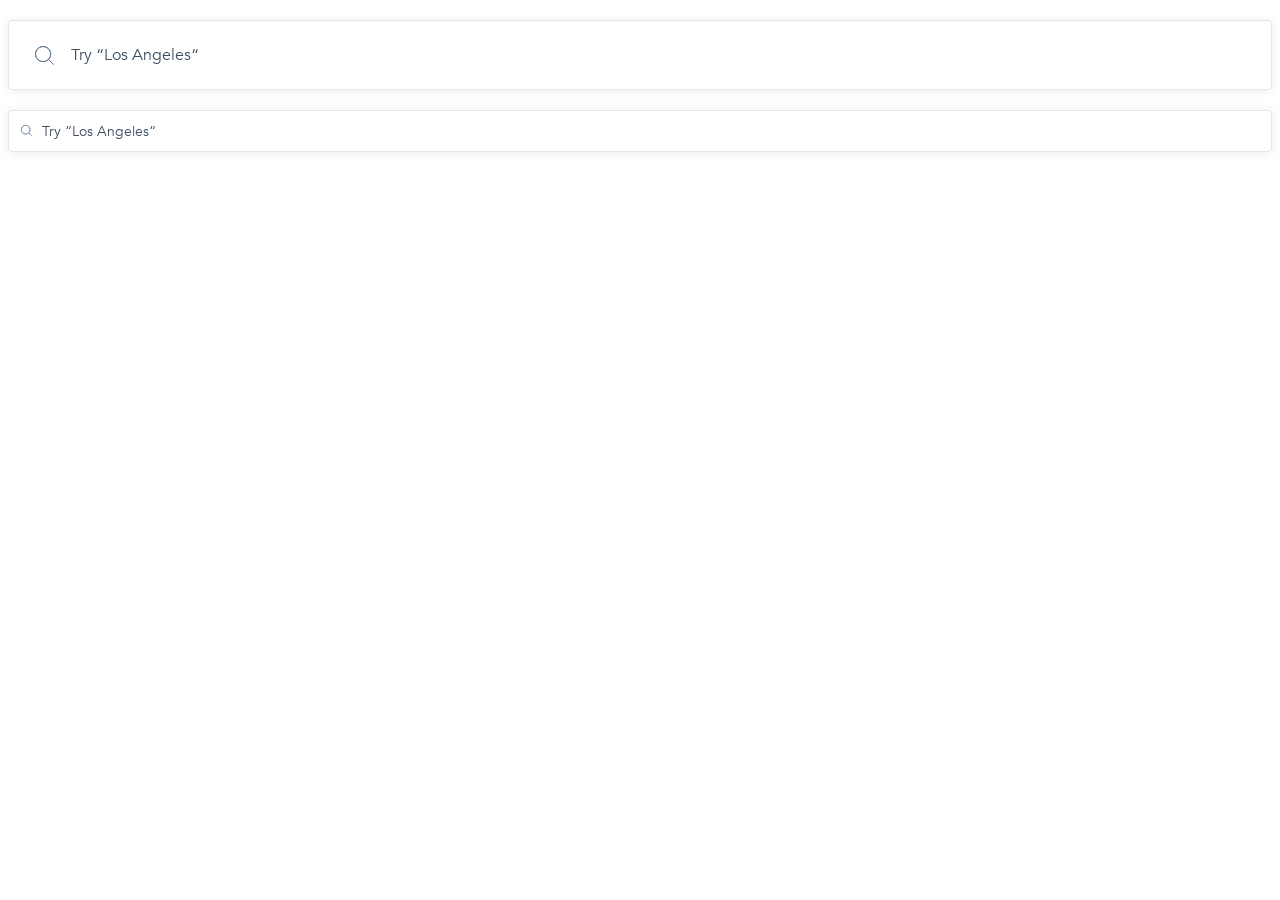
<file: index.html>
<!doctype html><html lang="en"><head><meta charset="utf-8"><meta name="viewport" content="width=device-width, user-scalable=no, initial-scale=1.0, maximum-scale=1.0, minimum-scale=1.0"><meta http-equiv="X-UA-Compatible" content="ie=edge"><title>Document</title><link rel="stylesheet" href="index.6a8fd821.css"></head><body> <form data-qa="big" class="forms forms-big"> <input type="search" data-qa="keypress" placeholder="Try “Los Angeles“" class="forms__input input input-big"> </form> <form data-qa="small" class="forms forms-small"> <input type="search" data-qa="hover" placeholder="Try “Los Angeles“" class="forms__input input input-small"> </form> </body></html>
</file>
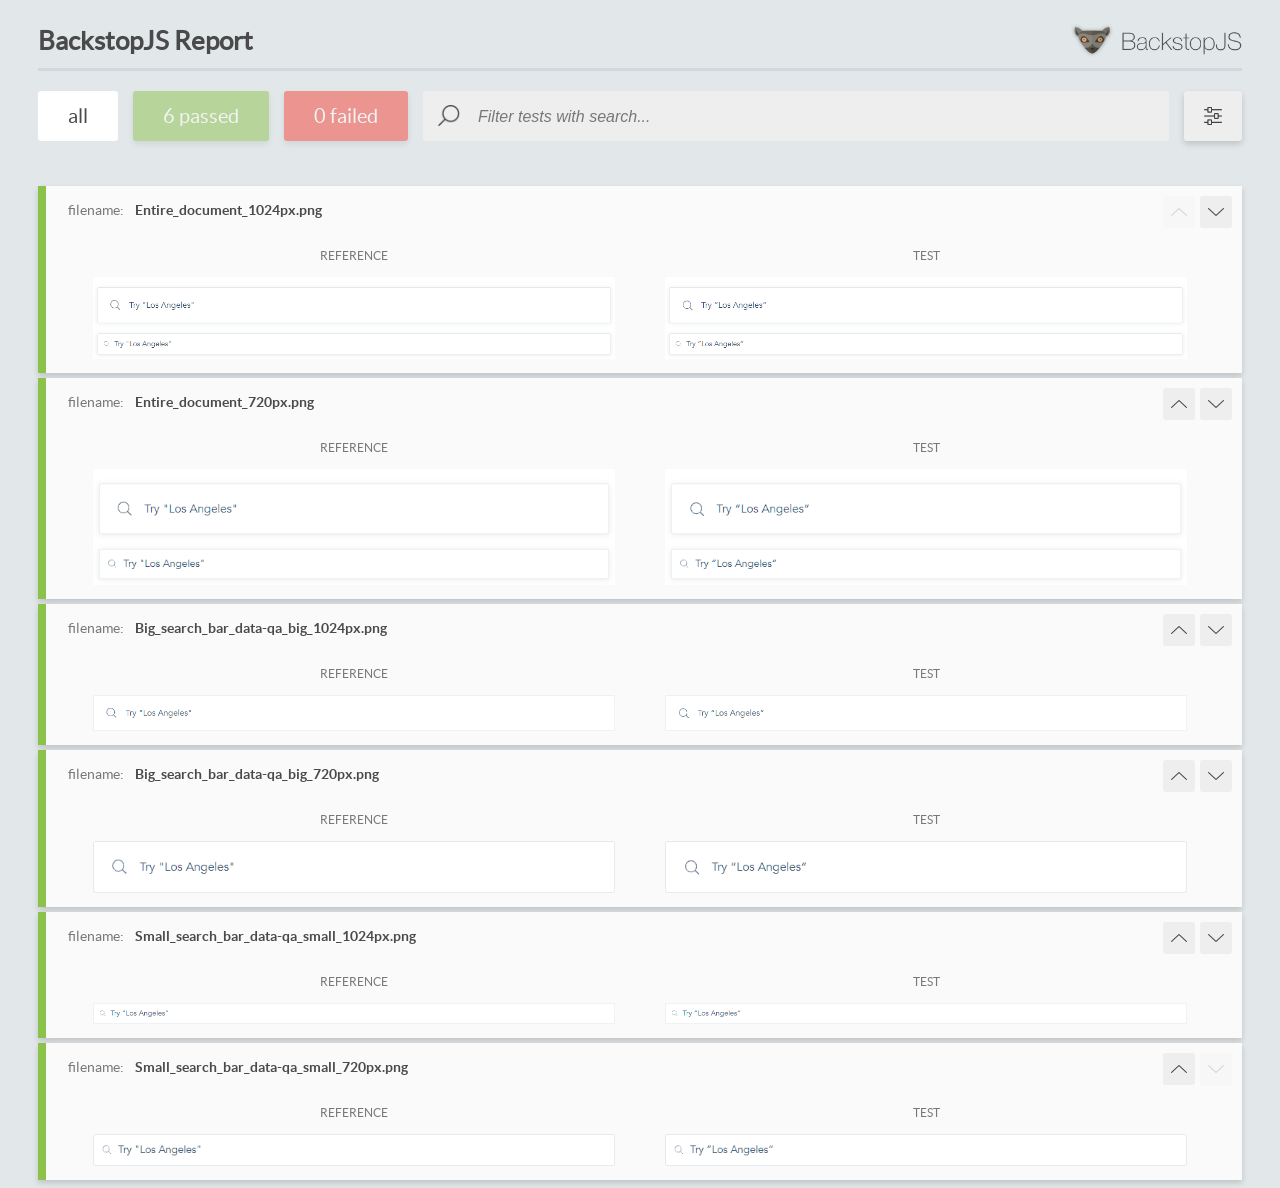
<file: report/html_report/index.html>
<!DOCTYPE html>
<html>
  <head>
    <meta charset="utf-8">
    <!-- Disable Cache -->
    <meta http-equiv="Cache-Control" content="no-cache, no-store, must-revalidate">
    <meta http-equiv="Pragma" content="no-cache">
    <meta http-equiv="Expires" content="0">

    <title>BackstopJS Report</title>

    <style>
      @font-face {
          font-family: 'latoregular';
          src: url('./assets/fonts/lato-regular-webfont.woff2') format('woff2'),
              url('./assets/fonts/lato-regular-webfont.woff') format('woff');
          font-weight: 400;
          font-style: normal;
      }
      @font-face {
          font-family: 'latobold';
          src: url('./assets/fonts/lato-bold-webfont.woff2') format('woff2'),
              url('./assets/fonts/lato-bold-webfont.woff') format('woff');
          font-weight: 700;
          font-style: normal;
      }

      .ReactModal__Body--open {
          overflow: hidden;
      }
      .ReactModal__Body--open .header {
        display: none;
      }

    </style>
  </head>
  <body style="background-color: #E2E7EA">
    <div id="root">

    </div>
    <script>
      function report (report) { // eslint-disable-line no-unused-vars
        window.tests = report;
      }
    </script>
    <script src="config.js"></script>
    <script src="index_bundle.js"></script>
  </body>
</html>
</file>
<file: index.6a8fd821.css>
@font-face{font-family:Avenir;src:url(Avenir.8bcf8c72.ttc);font-weight:300}body{flex-direction:column;gap:20px;margin-top:20px;font-family:Avenir,sans-serif;display:flex}.forms{flex-direction:column;width:100%;display:flex}.input{box-sizing:border-box;background-image:url(Search.ccd3c07b.svg);background-repeat:no-repeat;border:1px solid #e1e7ed;border-radius:4px;justify-content:center;width:100%;font-family:Avenir,sans-serif;display:flex;box-shadow:0 1px 8px #3d4e611a}.input-big{background-position:26px;background-size:19px;height:70px;padding-left:62px;font-size:16px;font-weight:300}.input-small{background-position:12px 14px;background-size:11px;height:42px;padding-left:33px;font-size:14px;font-weight:300}.input::placeholder{color:#3d4e61;font-family:Avenir,sans-serif;font-weight:300}.input:hover{color:#3d4e61;box-shadow:0 3px 8px #3d4e6133}.input:focus{text-shadow:0 4px 4px #3d4e6140;background-color:#f6f6f7;outline:none}
/*# sourceMappingURL=index.6a8fd821.css.map */
</file>
